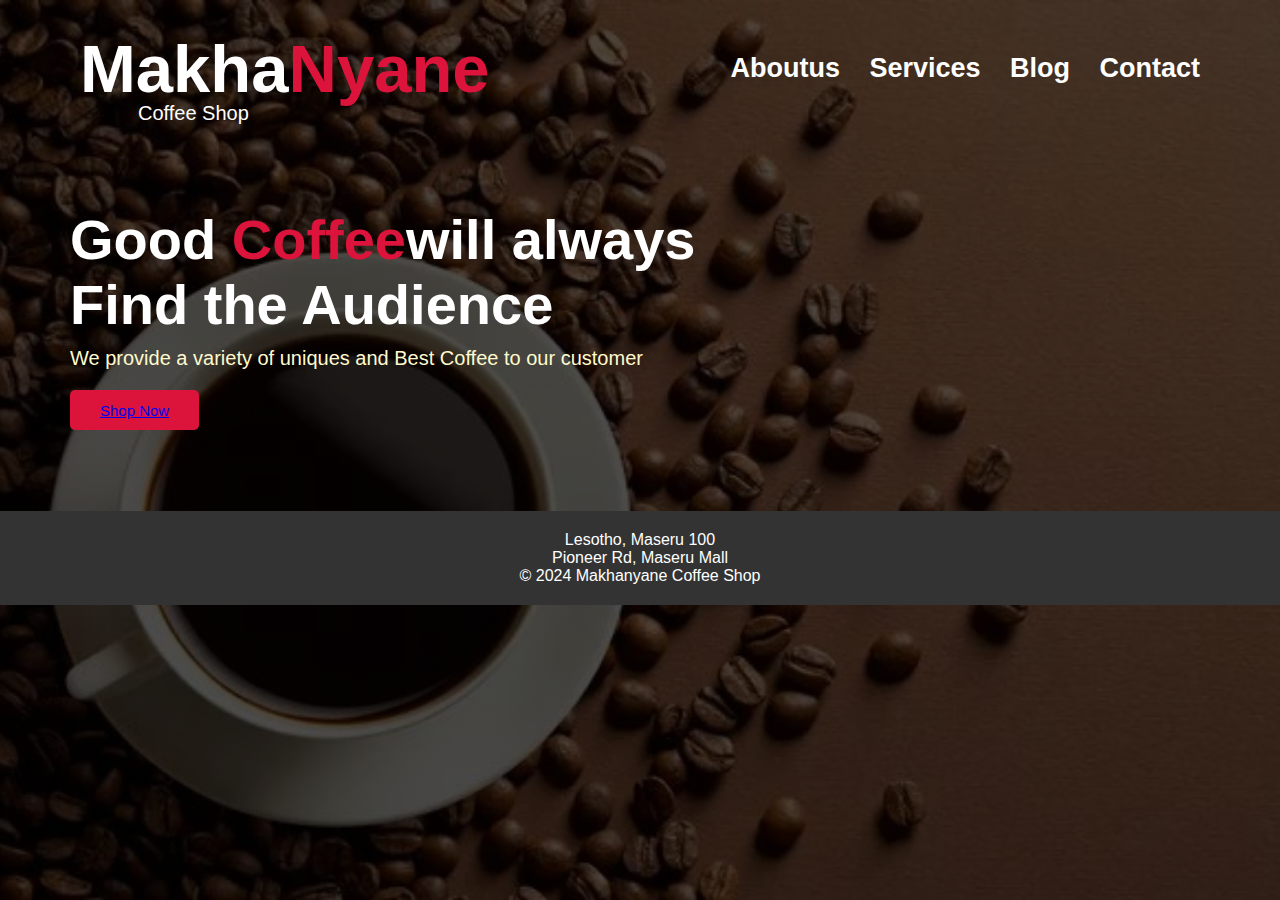
<file: index.html>
<!DOCTYPE html>
<html>
<head>
<title>Coffee shop</title>
<link rel="stylesheet" href="style.css">
<style>
  /* Centered footer */
  .footer {
    text-align: center;
    background-color: #333; /* Adding a background color for better visibility */
    color: #fff; /* Setting text color to white */
    padding: 20px; /* Adding padding for spacing */
  }
  .footer .copy {
    margin-top: 10px; /* Adding space between social links and address */
  }
  .footer .links {
    margin-bottom: 10px; /* Adding space below the social links */
  }
</style>
</head>
<body>
<div class="container">
<div class="nav-bar">
<h1 class="title">Makha<span>Nyane</span></h1>
<p>Coffee Shop</p>

<ul class="menu">
<li><a href="About.html">Aboutus</a></li>
<li><a href="Services.html">Services</a></li>
<li><a href="blog.html">Blog</a></li>
<li><a href="contact.html">Contact </a></li>
</ul>
</div>
<div class="home">
    <h1 class="title-1">Good<span> Coffee</span>will always <br> Find the Audience</h1>
    <p>We provide  a variety of uniques and  Best Coffee to  our customer</p>
    <button type="button"><a href="About.html">Shop Now</a></button>
</div>
<footer class="footer">
 
      <div class="address">
        Lesotho, Maseru 100<br>
        Pioneer Rd, Maseru Mall<br>
        &copy; 2024 Makhanyane Coffee Shop 
      </div>
    </div>
  </footer>

</div>
</body>
</html>
</file>
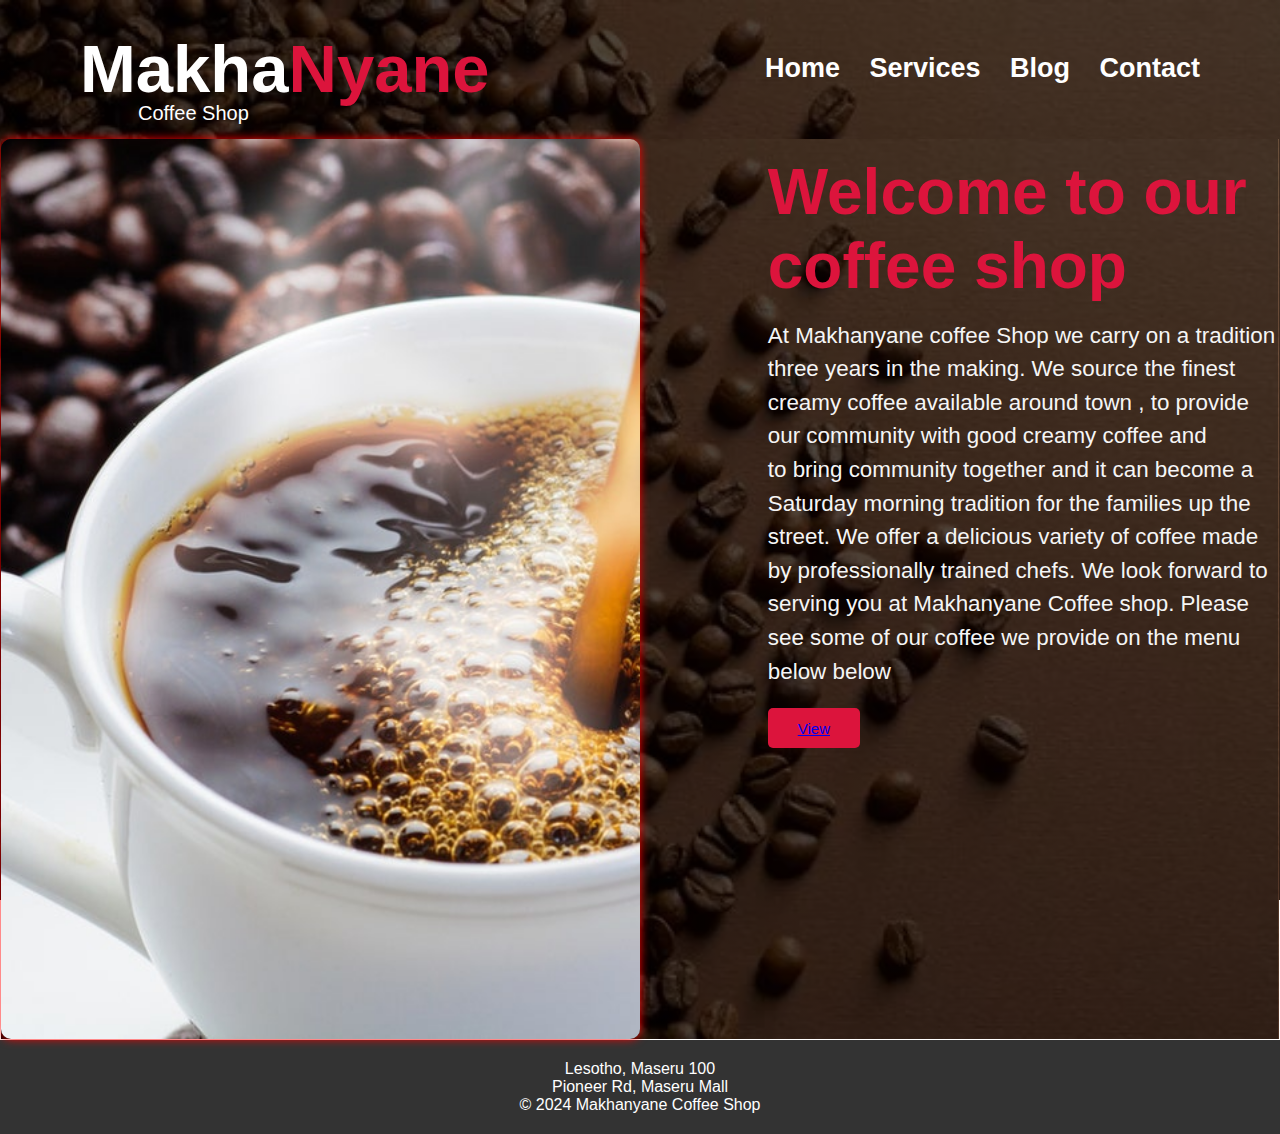
<file: About.html>
<!DOCTYPE html>
<html>
<head>
<title>Coffee shop</title>
<link rel="stylesheet"  href="style.css">
<style>
  /* Centered footer */
  .footer-container {
    text-align: center;
    background-color: #333; /* Adding a background color for better visibility */
    color: #fff; /* Setting text color to white */
    padding: 20px; /* Adding padding for spacing */
  }
</style>
</head>
<body>
<div class="container"> 
<div class="nav-bar">
<h1 class="title">Makha<span>Nyane</span></h1>
<p>Coffee Shop</p>
<ul class="menu">
<li><a href="index.html">Home</a></li>
<li><a href="Services.html">Services</a></li>
<li><a href="blog.html">Blog</a></li>
<li><a href="contact.html">Contact </a></li>
</ul>
</div>
<section class="about" id="about">
<div class="container">
<div class="image">
</div>
<div class="about-content">
<h1>Welcome to our coffee shop </h1>
<p2>At Makhanyane coffee Shop we carry on a tradition three years in the making. We source the finest creamy coffee
available around town , to provide our community with good creamy coffee and<br> to bring
community together and it can become a Saturday
morning tradition for the families up the street. We offer a delicious variety of coffee made by
professionally trained chefs. We look forward to serving you at Makhanyane Coffee shop. Please see 
some of our coffee we provide on the menu below 
below 
</p2><br>
 <button type="button" style="color:black;" ><a href="Services.html">View</a></button>
</div>
</div>
</section>
<footer>
  <div class="footer-container"> <!-- Added a container for the footer content -->
    <div class="copy">
     
      <div class="address">
        Lesotho, Maseru 100<br>
        Pioneer Rd, Maseru Mall<br>
        &copy; 2024 Makhanyane Coffee Shop
      </div>
    </div>
  </div>
</footer>
</body>
</html>
</file>
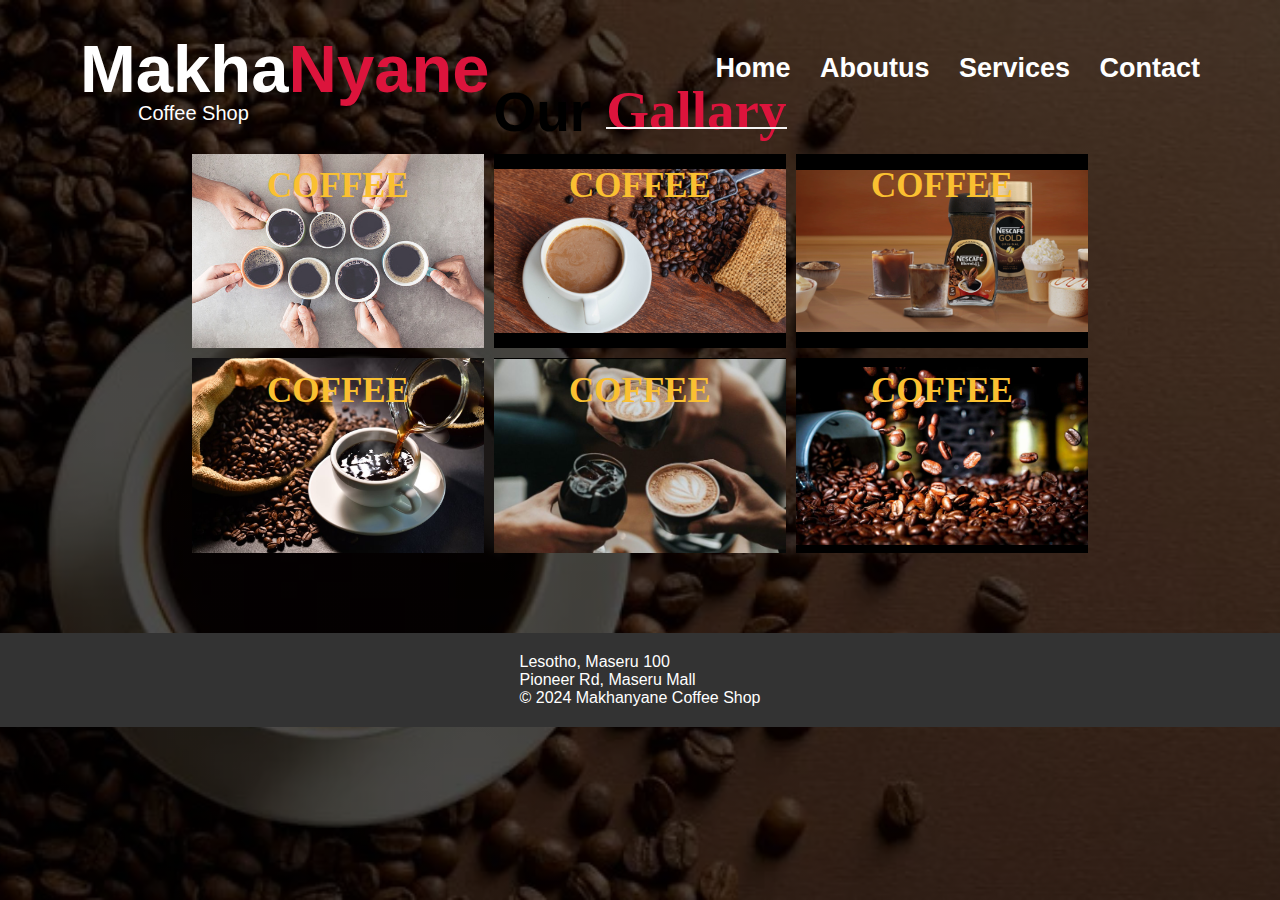
<file: blog.html>
<!DOCTYPE html>
<html>
<head>
<title>Coffee shop</title>
<link rel="stylesheet"  href="style.css">
<style>
  /* Centered footer */
  .footer-container {
    text-align: center;
    background-color: #333; /* Adding a background color for better visibility */
    color: #fff; /* Setting text color to white */
    padding: 20px; /* Adding padding for spacing */
  }
  .footer-container .copy {
    display: inline-block;
    text-align: left; /* Aligning the text content to the left */
  }
  .footer-container .links {
    margin-bottom: 10px; /* Adding space below the social links */
  }
</style>
</head>
<body>
<div class="container"> 
<div class="nav-bar">
<h1 class="title">Makha<span>Nyane</span></h1>
<p>Coffee Shop</p>
<ul class="menu">
<li><a href="index.html">Home</a></li>
<li><a href="About.html">Aboutus</a></li>
<li><a href="Services.html">Services</a></li>
<li><a href="contact.html">Contact </a></li>
</ul>
</div>
<div class="gallary" id="Gallary">
    <h1>Our<span>Gallary</span></h1>
    <div class="gallary_image_box">
        <div class="gallary_image">
            <img src="image9.jpg">
            <h3>COFFEE</h3>
            
        </div>

<div class="gallary_image">
            <img src="image2.jpg">
            <h3>COFFEE</h3>
           
        </div>
<div class="gallary_image">
            <img src="image1.png">
            <h3>COFFEE</h3>
            
            
        </div>

<div class="gallary_image">
            <img src="image10.jpg">
            <h3>COFFEE</h3>
            
        </div>
    

<div class="gallary_image">
            <img src="image11.jpg" >
            <h3>COFFEE</h3>
            
        </div>

<div class="gallary_image">
            <img src="image13.jpg">
            <h3>COFFEE</h3>
    
            
        </div>
</div>
</div>
<footer>
  <div class="footer-container"> <!-- Added a container for the footer content -->
    <div class="copy">
     
      <div class="address">
        Lesotho, Maseru 100<br>
        Pioneer Rd, Maseru Mall<br>
        &copy; 2024 Makhanyane Coffee Shop
      </div>
    </div>
  </div>
</footer>

</body>
</html>
</file>
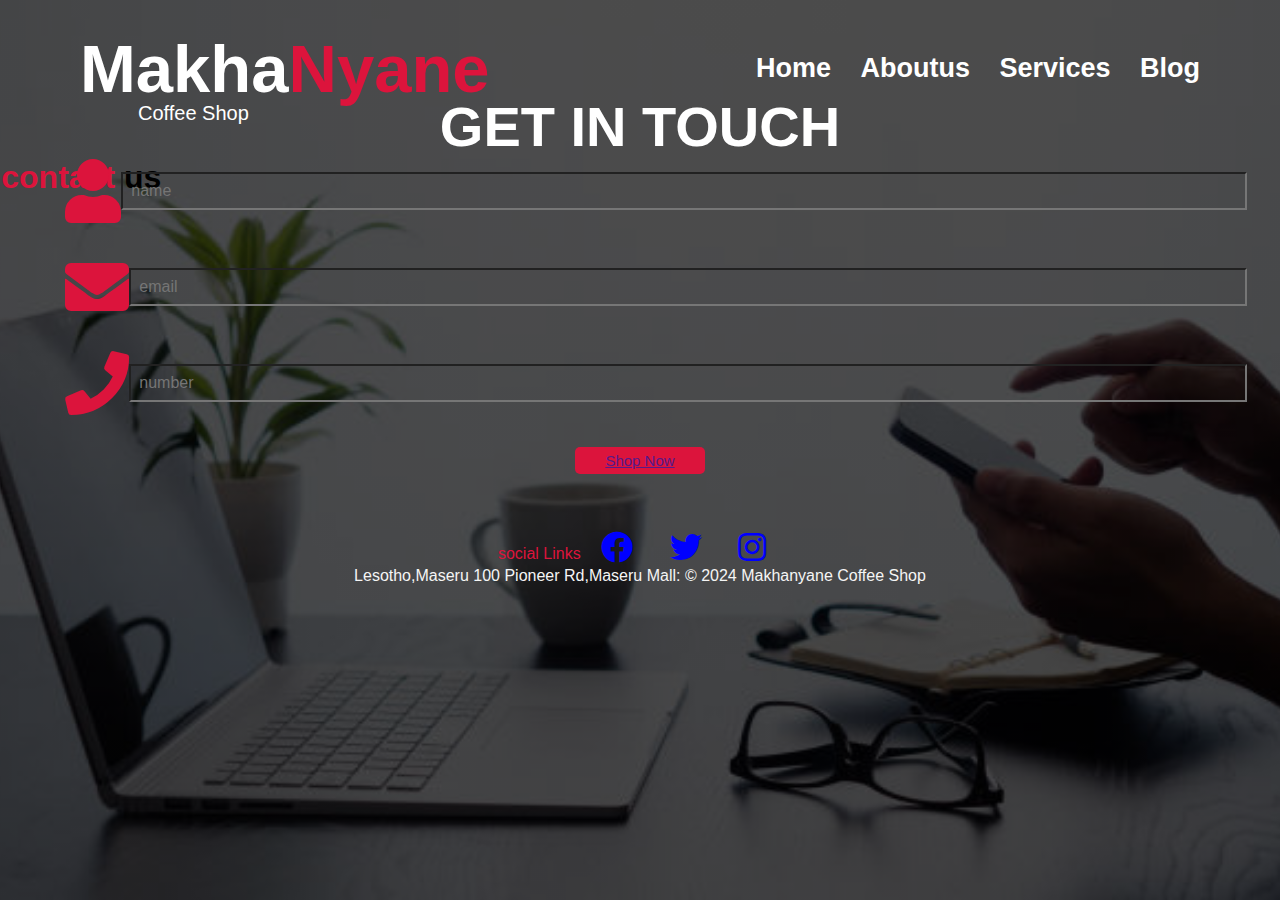
<file: contact.html>
<!DOCTYPE html>
<html>
<head>
<meta charset="UTF-8">
<meta http-equiv="X-UA-Compatible" content="IE=edge">
<meta name="viewport" content="width=device-width, initial-scale=1.0">
<title> Contact shop</title>
<link rel="stylesheet" href="https://cdnjs.cloudflare.com/ajax/libs/font-awesome/5.15.3/css/all.min.css">
<style type="text/css">
    
*{
margin: 0;
padding: 0;
box-sizing:border-box;
}
.container{
height:100vh;
width:100%;
background:linear-gradient(rgba(0,0,0,0.7),rgba(0,0,0,0.7)),url(image4.jpg);
background-size:cover;
background-position:center;
font-family:Arial,Helvetica,sans-serif;
}
section{
padding: .1rem .1%;

}
.nav-bar{
display: flex;
align-items: center;
justify-content: space-between;
padding: 30px 80px;
margin-bottom: 20px; /* Added margin-bottom */
}
.nav-bar .title{
color:#fff;
font-size: 67px;
font-weight: 600;
cursor: pointer;
}
span{
color:crimson;
}
.nav-bar p{
    position:absolute;
    margin-top:90px;
    margin-left:58px;
    color:#fff;
    font-size: 20px;
    font-weight: 500;

}
.menu li{
list-style:none;
display: inline-block;
}
.menu li a{
text-decoration:none;
color:#fff;
font-size: 27px;
font-weight: 600;
margin-left: 25px;
transition: .4s ease;
}
.menu li a:hover{
    color:crimson;
    padding: 5px 10px;
    border: 2px solid #fff;
}
.home{
    height:400px;
    padding:70px;
}
.title-1{
    font-size: 56px;
    color: #fff;
    font-weight: 600;
}
.home p{
    color:lemonchiffon;
    font-size: 20px;
    padding-top:10px;
}
.home button{
    height:40px;
    color:#fff;
    background:crimson;
    font-size: 15px;
    padding:5px 30px;
    margin-top: 20px;
    border: none;
    border-radius: 5px;
    transition: .4s ease;
    cursor: pointer;
}
.home button:hover{
    background: none;
    border: 2px solid crimson;

}

.contact .row{
display: flex;
align-items: center;
background: ;
flex-wrap: var(--black)
gap: 4rem;
}
.contact .row .map{
flex: 2 2 45rem;
margin-top: -10%;

width: 100%;
object-fit: cover;
}

.contact .row form{
flex:1 1 35rem;
padding: 5rem 2rem;
text-align: center;
}
.contact .row form h3{
text-transform: uppercase;
margin-top: -15%;
font-size: 3.5rem;
color: #fff;
}
.contact .row form .inputBox{
display: flex;
align-items: center;
margin-top: 10; 
margin-bottom: 2rem;
background: transparent;
border: crimson;

}
.contact .row form .inputBox span{
color: crimson;
font-size: 4rem;
padding-left: 2rem;
}

.contact .row form .inputBox input{
width: 100%;
padding: .5rem;
font-size: 1rem;
text-transform: none;
background:transparent;
text-transform: none;
color: white;

}
.contact button{
    height:
    color:white;
    background:crimson;
    font-size: 15px;
    padding:5px 30px;
    margin-top: -2;
    border: none;
    border-radius: 5px;
    transition: .4s ease;
    cursor: pointer;
}
.footer{
    color: whitesmoke;
   margin-top: -2%;
    text-align: center;
}
.footer .share{
    padding: 1rem 0;

}
.footer .links a{
padding: 1rem;
height:
margin-top: -2%;
width: 
line-height: 5rem;
font-size: 2rem;
color:blue ;

.footer copy{
color: yellow;
}


</style>
</head>
<body>
<div class="container">
<div class="nav-bar">
<h1 class="title">Makha<span>Nyane</span></h1>
<p>Coffee Shop</p>

<ul class="menu">
<li><a href="index.html">Home</a></li>
<li><a href="About.html">Aboutus</a></li>
<li><a href="Services.html">Services</a></li>
<li><a href="blog.html">Blog</a></li>

</ul>
</div>

<section class="contact" id="contact">
<h1 class="heading"><span>contact</span> us</h1>
<div class="row">


<form action="">
<h3>get in touch</h3>
<div class="inputBox">
<span class="fas fa-user"></span>
<input type="name" placeholder="name" name="">

</div>
<div class="inputBox">
<span class="fas fa-envelope"></span>
<input type="email" placeholder="email" name="">
</div>

<div class="inputBox">
<span class="fas fa-phone"></span>
<input type="number" placeholder="number" name="">
</div>

 <button type="button" ><a href="">Shop Now</a></button>
</form>
</div>
</section>
<footer class="footer">
    <div class="copy">
      <div class="links">
        <span>social Links</span>
        <a href="https://web.facebook.com/login.php?_rdc=1&_rdr"><i class="fab fa-facebook"></i></a>
        <a href="https://twitter.com/i/flow/login"><i class="fab fa-twitter"></i></a>
        <a href="https://www.instagram.com/?hl=en"><i class="fab fa-instagram"></i></a>
      </div>
   Lesotho,Maseru 100
Pioneer Rd,Maseru Mall:
        &copy; 2024 Makhanyane Coffee Shop 
    </div>
  </footer>
  

      
    



</body>
</html>
</file>
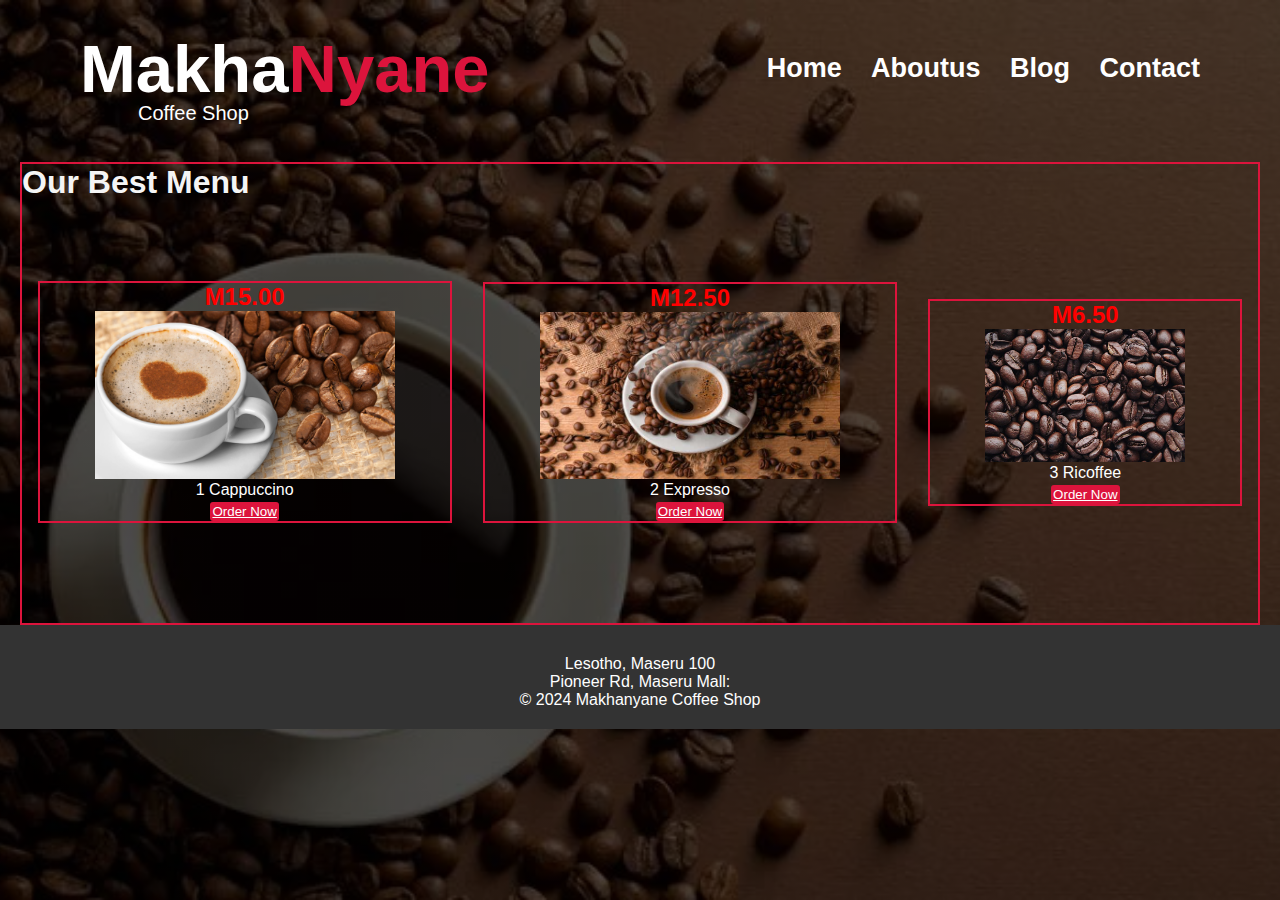
<file: Services.html>
<!DOCTYPE html>
<html>
<head>
    <meta charset="UTF-8">
    <meta http-equiv="X-UA-Compatible" content="IE=edge">
    <meta name="viewport" content="width=device-width, initial-scale=1.0">
    <title>Coffee shop</title>
    <link rel="stylesheet" href="style.css">
    <style>
        /* Centered footer */
        .footer {
            text-align: center;
            background-color: #333; /* Adding a background color for better visibility */
            color: #fff; /* Setting text color to white */
            padding: 20px; /* Adding padding for spacing */
        }

        .footer .copy {
            margin-top: 10px; /* Adding space between social links and address */
        }

        .footer .links {
            margin-bottom: 10px; /* Adding space below the social links */
        }
    </style>
</head>
<body>
<div class="container">
    <div class="nav-bar">
        <h1 class="title">Makha<span>Nyane</span></h1>
        <p>Coffee Shop</p>

        <ul class="menu">
            <li><a href="index.html">Home</a></li>
            <li><a href="About.html">Aboutus</a></li>
            <li><a href="blog.html">Blog</a></li>
            <li><a href="contact.html">Contact </a></li>
        </ul>
    </div>

    <div class="container3">
        <h1>Our Best Menu</h1>
        <div class="combos">
            <div class="combo1">
                <h2>M15.00</h2>
                <img src="image5.jpg" width="300px" style="margin:0 30px 0">
                <ul>
                    <li>1 Cappuccino</li>
                    <button class="buy"><a href="">Order Now</a></button>
                </ul>

            </div>
            <div class="combo2">
                <h2>M12.50</h2>
                <img src="image8.jpg" width="300px" style="margin:0 30px 0">
                <ul>
                    <li>2 Expresso</li>

                    <button class="buy"><a href="">Order Now</a></button>
                </ul>

            </div>
            <div class="combo3">
                <h2>M6.50</h2>
                <img src="image7.jpeg" width="200px" style="margin:0 30px 0">
                <ul>
                    <li>3 Ricoffee</li>
                    <button class="buy"><a href="">Order Now</a></button>
                </ul>

            </div>
        </div>
    </div>

    <footer class="footer">
        <div class="copy">
           
            Lesotho, Maseru 100<br>
            Pioneer Rd, Maseru Mall:<br>
            &copy; 2024 Makhanyane Coffee Shop
        </div>
    </footer>
</div>
</body>
</html>
</file>
<file: style.css>
*{
margin: 0;
padding: 0;
box-sizing:border-box;
}
.container{
height:100vh;
width:100%;
background:linear-gradient(rgba(0,0,0,0.7),rgba(0,0,0,0.7)),url(Coffee-and-beans.webp);
background-size:cover;
background-position:center;
font-family:Arial,Helvetica,sans-serif;
}
section{
padding: .1rem .1%;

}
.nav-bar{
display: flex;
align-items: center;
justify-content: space-between;
padding: 30px 80px;
}
.nav-bar .title{
color:#fff;
font-size: 67px;
font-weight: 600;
cursor: pointer;
}
span{
color:crimson;
}
.nav-bar p{
    position:absolute;
    margin-top:90px;
    margin-left:58px;
    color:#fff;
    font-size: 20px;
    font-weight: 500;

}
.menu li{
list-style:none;
display: inline-block;
}
.menu li a{
text-decoration:none;
color:#fff;
font-size: 27px;
font-weight: 600;
margin-left: 25px;
transition: .4s ease;
}
.menu li a:hover{
    color:crimson;
    padding: 5px 10px;
    border: 2px solid #fff;
}
.home{
    height:400px;
    padding:70px;
}
.title-1{
    font-size: 56px;
    color: #fff;
    font-weight: 600;
}
.home p{
    color:lemonchiffon;
    font-size: 20px;
    padding-top:10px;
}
.home button{
    height:40px;
    color:#fff;
    background:crimson;
    font-size: 15px;
    padding:5px 30px;
    margin-top: 20px;
    border: none;
    border-radius: 5px;
    transition: .4s ease;
    cursor: pointer;
}
.home button:hover{
    background: none;
    border: 2px solid crimson;

}
.about .container{
display: flex;
justify-content: space-between;
}
.about .container .image{
flex-basis: 50%;
background: url(image3.jpg );
background-size:cover;
background-repeat: no-repeat;
padding: 16rem 0;
border-radius: 10px;
display: flex;
justify-content: center;
align-items: center;
box-shadow:0px 0px 10px 0px red;
}
.about .container .about-content{
flex-basis: 40%;
}
.about .container .about-content h1{
font-size: 4rem;
color: crimson;
padding: 1rem 0;
}
.about .container .about-content h3{
color: var(--black);
font-size: 1.3rem;
font-weight: 600;
letter-spacing: 1px;
padding: 1rem 0;
}
.about .container .about-content p2{
font-size: 1.4rem;
font-weight: 300;
color: whitesmoke;
line-height: 1.5;
}
.about .container button{
    height:40px;
    color:#fff;
    background:crimson;
    font-size: 15px;
    padding:5px 30px;
    margin-top: 20px;
    border: none;
    border-radius: 5px;
    transition: .4s ease;
    cursor: pointer;
}
.about .container button:hover{
    background: none;
    border: 2px solid crimson;
}
.container3{
border:2px solid crimson;
margin:25px 20px;
padding-bottom: 100px;

}
.combos
{
    display:flex;
    align-items: center;
    justify-content: space-around;
    margin-top: 80px
}
.container3 h1{
    color:whitesmoke;
}
.combos h2{
    color:red;
}
.combo1, .combo2, .combo3{
    border:2px solid crimson;
    padding: 0px 25px;
    text-align: center;
}
.combos ul li{
    list-style-type: none;
    line-height: 14px;
    color: white;
}
.buy{
    margin-top:5px;
    padding: 2px 2px;
    border:none;
    border-radius: 3px;
    background-color: crimson;
    transition: 0.2s ease;
}
.buy a{
    color: white;

}
.buy:hover{
    background-color: crimson;
}

.gallary{
    width:100%;
    padding: 70px 0;
}
.gallary h1{
    font-size: 55px;
    display: flex;
    align-items: center;
    justify-content: center;
margin-top: -10%;
}
.gallary h1 span{
    margin-left: 15px;
 
    color: crimson;
    font-family: mv boli;
}
.gallary h1 span::after{
    content: '';
    width:100%;

    height: 2px;
    background: whitesmoke;
    display: block;
    position: relative;
    bottom: 15px;
}
.gallary .gallary_image_box{
width: 70%;
margin: 10px auto;
display: grid;
grid-template-columns: 1fr 1fr 1fr;
grid-gap:10px;
}
.gallary .gallary_image_box .gallary_image{
display: flex;
align-items: center;
justify-content: center;
background: black;
}
.gallary .gallary_image_box .gallary_image img{
width:100%;
transition: .3s;
}
.gallary .gallary_image_box .gallary_image:hover img{
opacity: 0.4;
}
.gallary .gallary_image_box .gallary_image h3{
position: absolute;
font-size: 35px;
margin-bottom: 130px;
color: #fac031;
font-family: polo;
z-index: 5;
opacity: 1;
transition: 0.3s;
}.gallary .gallary_image_box .gallary_image:hover h3{
opacity: 1;
}
.gallary .gallary_image_box .gallary_image p{
position: absolute;
width: 400px;
margin-top:300px;
text-align: center;
color:white;
line-height: 22px;
opacity: 1;
z-index: 5;
transition: 0.3s;
}
.gallary .gallary_image_box .gallary_image:hover p{
opacity:1
}
.gallary .gallary_image_box .gallary_image .gallary_btn{
position: absolute;
margin-top: 180px;
color: #000;
background: #fac031;
padding: 7px 25px;
text-decoration: none;
opacity: 1;
transform: translateY(45px);
z-index: 5;
transition: 0.3s;

}
.gallary .gallary_image_box .gallary_image:hover .gallary_btn{
opacity: 1;
transform: translateY(0);
}
.footer{
    color: whitesmoke;
   margin-top: -2%;
    text-align: center;
}
.footer .share{
    padding: 1rem 0;

}
.footer .links a{
padding: 1rem;
height:
margin-top: -2%;
width: 
line-height: 5rem;
font-size: 2rem;
color:blue ;

.footer copy{
color: yellow;
}
</file>
